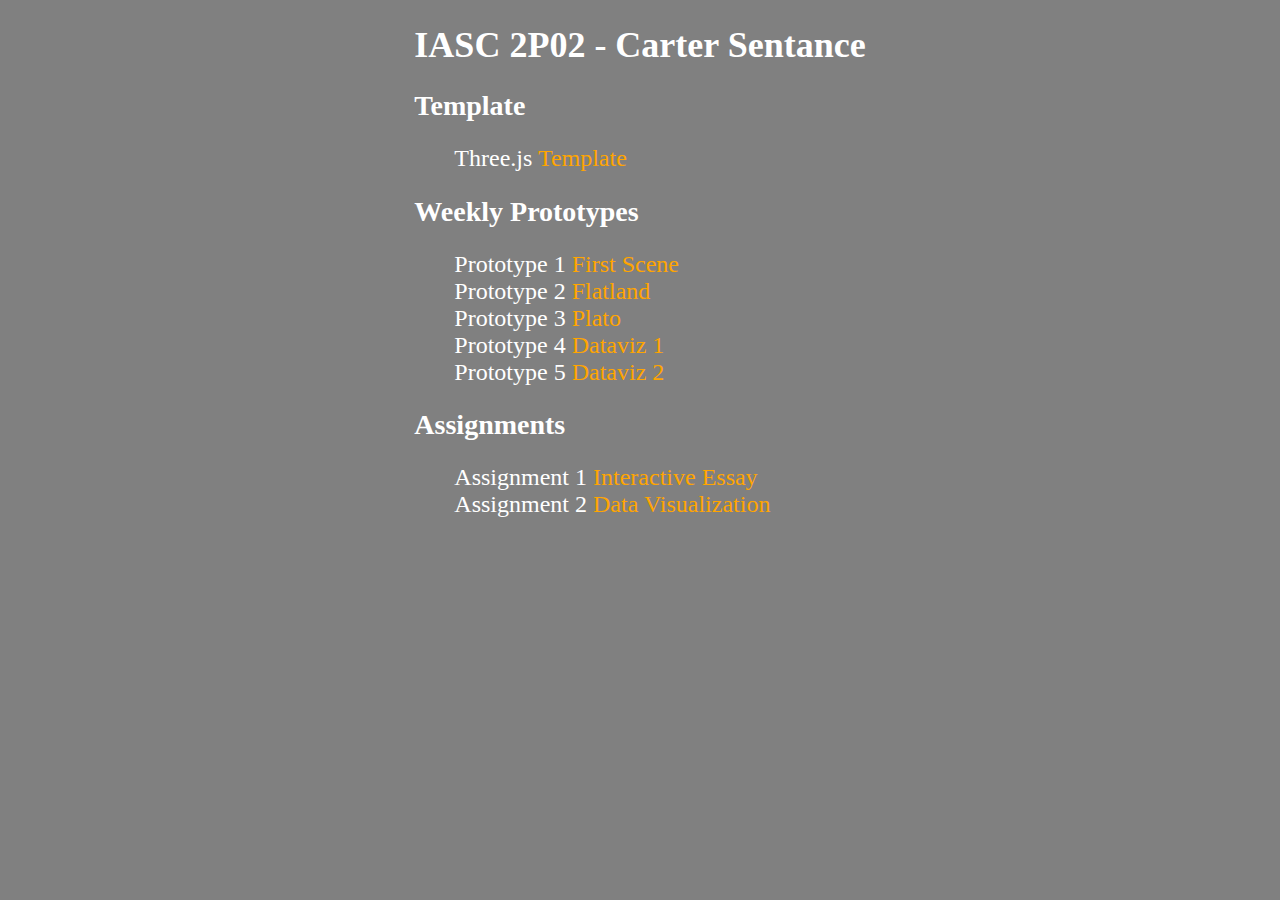
<file: index.html>
<!DOCTYPE html>
<head>
    <title>IASC 2P02 - Carter Sentance</title>

    <!-- css -->
     <link rel="stylesheet" href="style.css">
</head>
<body>
    <h1>IASC 2P02 - Carter Sentance</h1>

    <h2>Template</h2>
    <ul>
        <li>Three.js <a href="template/">Template</a></li>
    </ul>

    <h2>Weekly Prototypes</h2>
    <ul>
        <li>Prototype 1 <a href="prototype1/">First Scene</a></li>
        <li>Prototype 2 <a href="prototype2/">Flatland</a></li>
        <li>Prototype 3 <a href="prototype3/">Plato</a></li>
        <li>Prototype 4 <a href="prototype4/">Dataviz 1</a></li>
        <li>Prototype 5 <a href="prototype5/">Dataviz 2</a></li>
    </ul>
    <h2>Assignments</h2>
    <ul>
        <li>Assignment 1 <a href="assignment1/">Interactive Essay</a></li>
        <li>Assignment 2 <a href="assignment2/">Data Visualization</a></li>
    </ul>
</body>
</file>
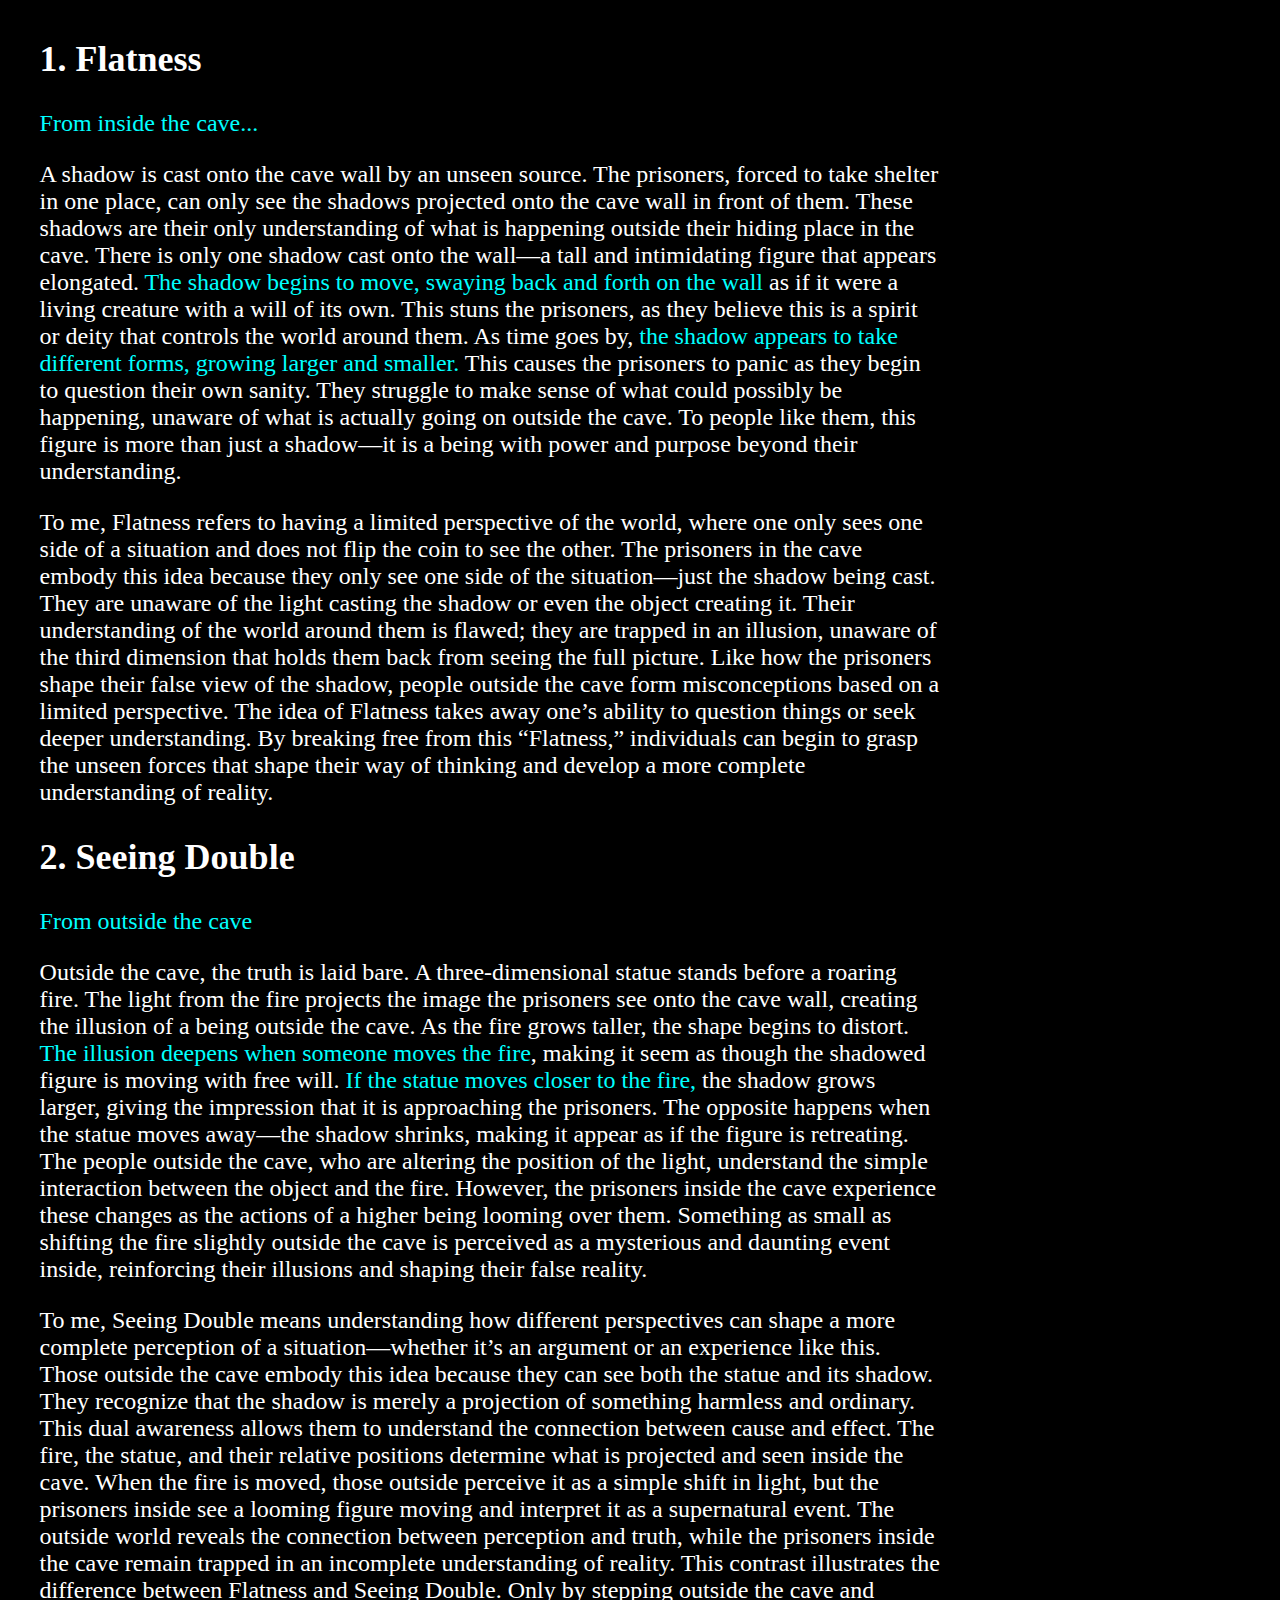
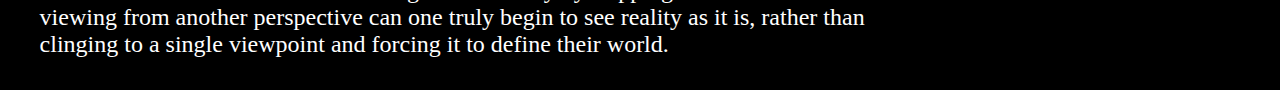
<file: assignment1/index.html>
<!DOCTYPE html>
<head>
    <title>Assignment 1</title>

    <!-- css -->
    <link rel="stylesheet" href="style.css">

    <!-- three.js importmap-->
    <script type="importmap">
        {
          "imports": {
            "three": "https://ga.jspm.io/npm:three@0.172.0/build/three.module.js",
            "OrbitControls": "https://ga.jspm.io/npm:three@0.172.0/examples/jsm/controls/OrbitControls.js",
            "lil-gui": "https://ga.jspm.io/npm:lil-gui@0.20.0/dist/lil-gui.esm.js"
          }
        }
        </script>
    <!-- three.js scene -->
     <script src="script.js" type="module"></script>
</head>
<body>
  <div class="flexbox">
    <!-- ESSAY -->
    <div class="essay">
     <h2>1. Flatness</h2>
      <p><span class="clickable" id="part-one">From inside the cave...</span></p>

      <p>A shadow is cast onto the cave wall by an unseen source. The prisoners, forced to take shelter in one place, can only see the shadows projected onto the cave wall in front of them. These shadows are their only understanding of what is happening outside their hiding place in the cave. There is only one shadow cast onto the wall—a tall and intimidating figure that appears elongated. <span class="clickable" id="first-change">The shadow begins to move, swaying back and forth on the wall</span> as if it were a living creature with a will of its own. This stuns the prisoners, as they believe this is a spirit or deity that controls the world around them. As time goes by, <span class="clickable" id="second-change">the shadow appears to take different forms, growing larger and smaller.</span> This causes the prisoners to panic as they begin to question their own sanity. They struggle to make sense of what could possibly be happening, unaware of what is actually going on outside the cave. To people like them, this figure is more than just a shadow—it is a being with power and purpose beyond their understanding. </p>

      <p>To me, Flatness refers to having a limited perspective of the world, where one only sees one side of a situation and does not flip the coin to see the other. The prisoners in the cave embody this idea because they only see one side of the situation—just the shadow being cast. They are unaware of the light casting the shadow or even the object creating it. Their understanding of the world around them is flawed; they are trapped in an illusion, unaware of the third dimension that holds them back from seeing the full picture. Like how the prisoners shape their false view of the shadow, people outside the cave form misconceptions based on a limited perspective. The idea of Flatness takes away one’s ability to question things or seek deeper understanding. By breaking free from this “Flatness,” individuals can begin to grasp the unseen forces that shape their way of thinking and develop a more complete understanding of reality. </p>

     <h2>2. Seeing Double</h2>
      <p><span class="clickable" id="part-two">From outside the cave</span></p>

      <p>Outside the cave, the truth is laid bare. A three-dimensional statue stands before a roaring fire. The light from the fire projects the image the prisoners see onto the cave wall, creating the illusion of a being outside the cave. As the fire grows taller, the shape begins to distort. <span class="clickable" id="third-change">The illusion deepens when someone moves the fire</span>, making it seem as though the shadowed figure is moving with free will. <span class="clickable" id="fourth-change">If the statue moves closer to the fire,</span> the shadow grows larger, giving the impression that it is approaching the prisoners. The opposite happens when the statue moves away—the shadow shrinks, making it appear as if the figure is retreating. The people outside the cave, who are altering the position of the light, understand the simple interaction between the object and the fire. However, the prisoners inside the cave experience these changes as the actions of a higher being looming over them. Something as small as shifting the fire slightly outside the cave is perceived as a mysterious and daunting event inside, reinforcing their illusions and shaping their false reality.</p>

      <p>To me, Seeing Double means understanding how different perspectives can shape a more complete perception of a situation—whether it’s an argument or an experience like this. Those outside the cave embody this idea because they can see both the statue and its shadow. They recognize that the shadow is merely a projection of something harmless and ordinary. This dual awareness allows them to understand the connection between cause and effect. The fire, the statue, and their relative positions determine what is projected and seen inside the cave. When the fire is moved, those outside perceive it as a simple shift in light, but the prisoners inside see a looming figure moving and interpret it as a supernatural event. The outside world reveals the connection between perception and truth, while the prisoners inside the cave remain trapped in an incomplete understanding of reality. This contrast illustrates the difference between Flatness and Seeing Double. Only by stepping outside the cave and viewing from another perspective can one truly begin to see reality as it is, rather than clinging to a single viewpoint and forcing it to define their world.</p>

    </div>

    <!-- SCENE -->
    <div class="scene">
    <canvas class="webgl"></canvas>
    </div>

  </div>
</body>
</file>
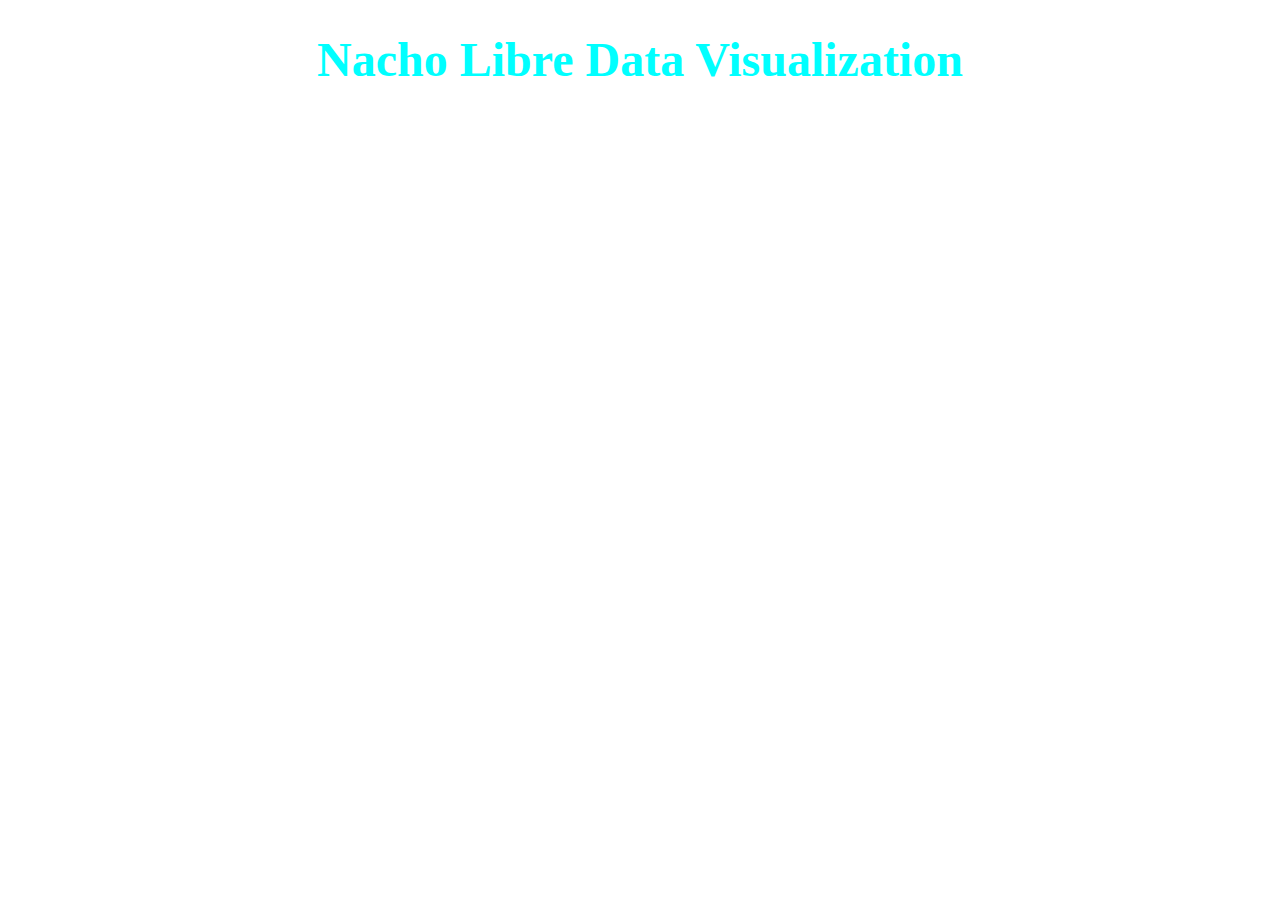
<file: assignment2/index.html>
<!DOCTYPE html>
<head>
    <title>Assignment 2</title>

    <!-- css -->
    <link rel="stylesheet" href="style.css">

    <!-- three.js importmap-->
    <script type="importmap">
        {
          "imports": {
            "three": "https://ga.jspm.io/npm:three@0.172.0/build/three.module.js",
            "OrbitControls": "https://ga.jspm.io/npm:three@0.172.0/examples/jsm/controls/OrbitControls.js",
            "lil-gui": "https://ga.jspm.io/npm:lil-gui@0.20.0/dist/lil-gui.esm.js"
          }
        }
        </script>
    <!-- three.js scene -->
     <script src="script.js" type="module"></script>
</head>
<body>
    <h1>Nacho Libre Data Visualization</h1>
    <canvas class="webgl"></canvas>
</body>
</file>
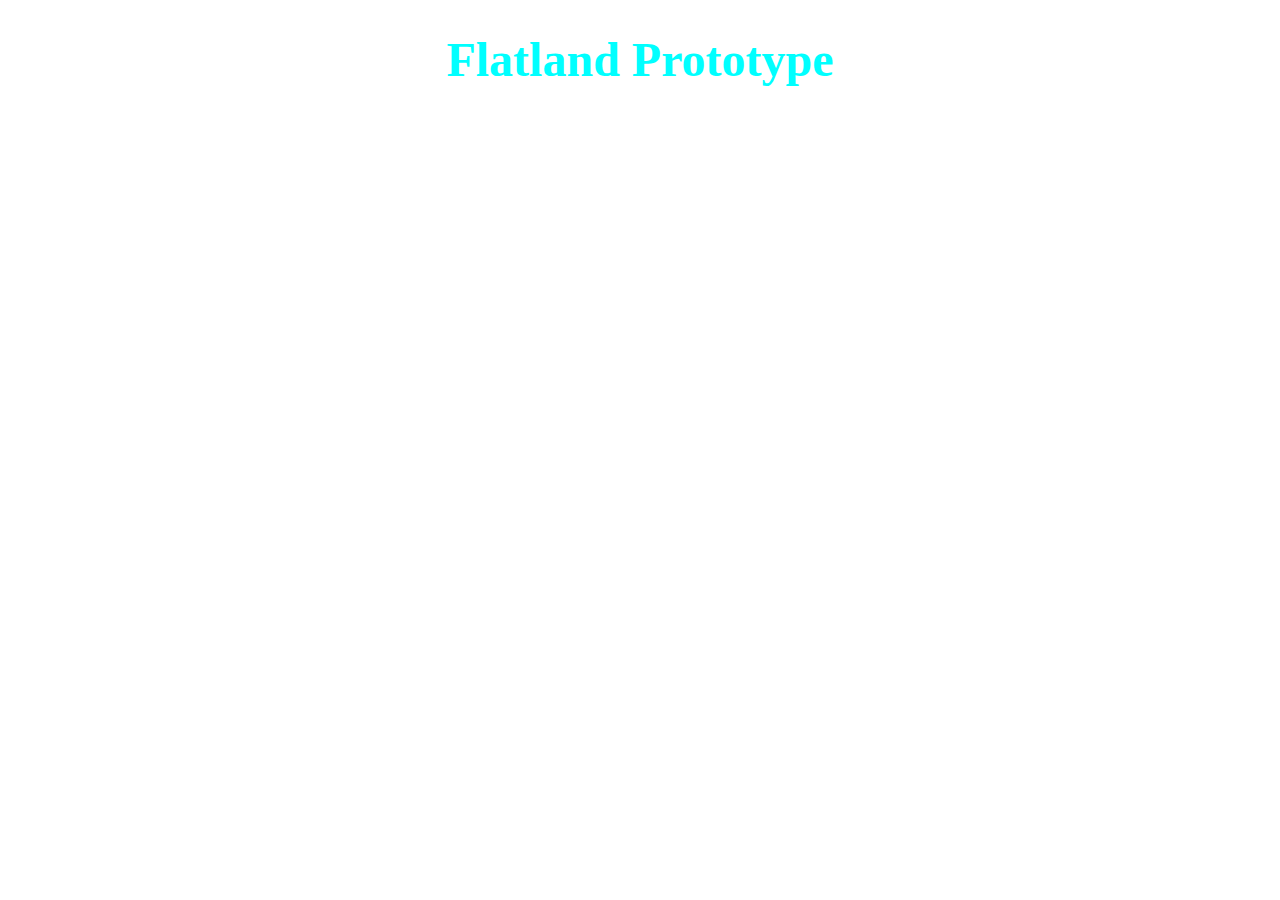
<file: prototype2/index.html>
<!DOCTYPE html>
<head>
    <title>Flatland Prototype</title>

    <!-- css -->
    <link rel="stylesheet" href="style.css">

    <!-- three.js importmap-->
    <script type="importmap">
        {
          "imports": {
            "three": "https://ga.jspm.io/npm:three@0.172.0/build/three.module.js",
            "OrbitControls": "https://ga.jspm.io/npm:three@0.172.0/examples/jsm/controls/OrbitControls.js",
            "lil-gui": "https://ga.jspm.io/npm:lil-gui@0.20.0/dist/lil-gui.esm.js"
          }
        }
        </script>
    <!-- three.js scene -->
     <script src="script.js" type="module"></script>
</head>
<body>
    <h1>Flatland Prototype</h1>
    <canvas class="webgl"></canvas>
</body>
</file>
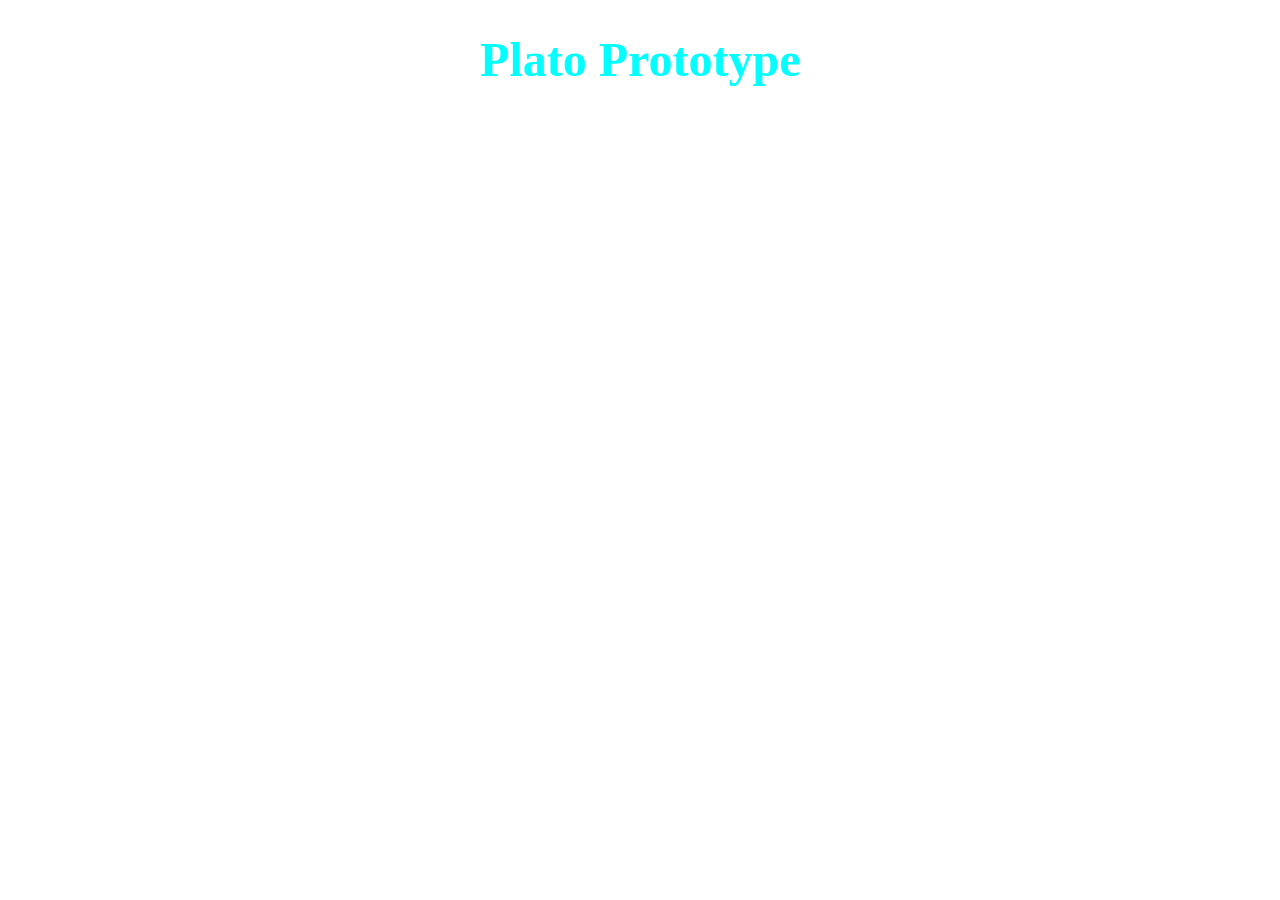
<file: prototype3/index.html>
<!DOCTYPE html>
<head>
    <title>Plato Prototype</title>

    <!-- css -->
    <link rel="stylesheet" href="style.css">

    <!-- three.js importmap-->
    <script type="importmap">
        {
          "imports": {
            "three": "https://ga.jspm.io/npm:three@0.172.0/build/three.module.js",
            "OrbitControls": "https://ga.jspm.io/npm:three@0.172.0/examples/jsm/controls/OrbitControls.js",
            "lil-gui": "https://ga.jspm.io/npm:lil-gui@0.20.0/dist/lil-gui.esm.js"
          }
        }
        </script>
    <!-- three.js scene -->
     <script src="script.js" type="module"></script>
</head>
<body>
    <h1>Plato Prototype</h1>
    <canvas class="webgl"></canvas>
</body>
</file>
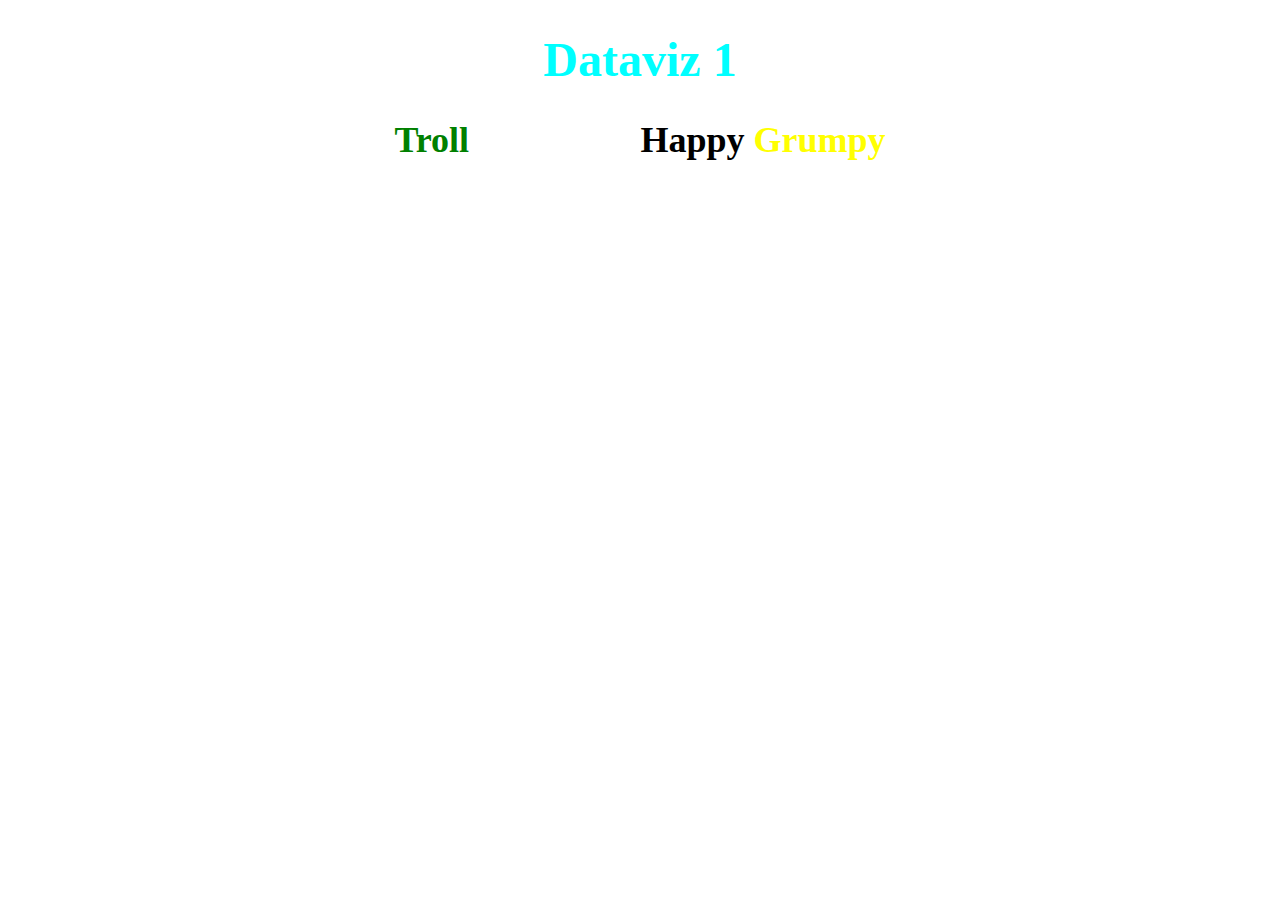
<file: prototype4/index.html>
<!DOCTYPE html>
<head>
    <title>Dataviz 1</title>

    <!-- css -->
    <link rel="stylesheet" href="style.css">

    <!-- three.js importmap-->
    <script type="importmap">
        {
          "imports": {
            "three": "https://ga.jspm.io/npm:three@0.172.0/build/three.module.js",
            "OrbitControls": "https://ga.jspm.io/npm:three@0.172.0/examples/jsm/controls/OrbitControls.js",
            "lil-gui": "https://ga.jspm.io/npm:lil-gui@0.20.0/dist/lil-gui.esm.js"
          }
        }
        </script>
    <!-- three.js scene -->
     <script src="script.js" type="module"></script>
</head>
<body>
    <h1>Dataviz 1</h1>
    <h2><span style="color: green">Troll</span> <span style="color: white">Astronaut</span> <span style="color: black">Happy</span> <span style="color: yellow">Grumpy</span></h2>
    <canvas class="webgl"></canvas>
</body>
</file>
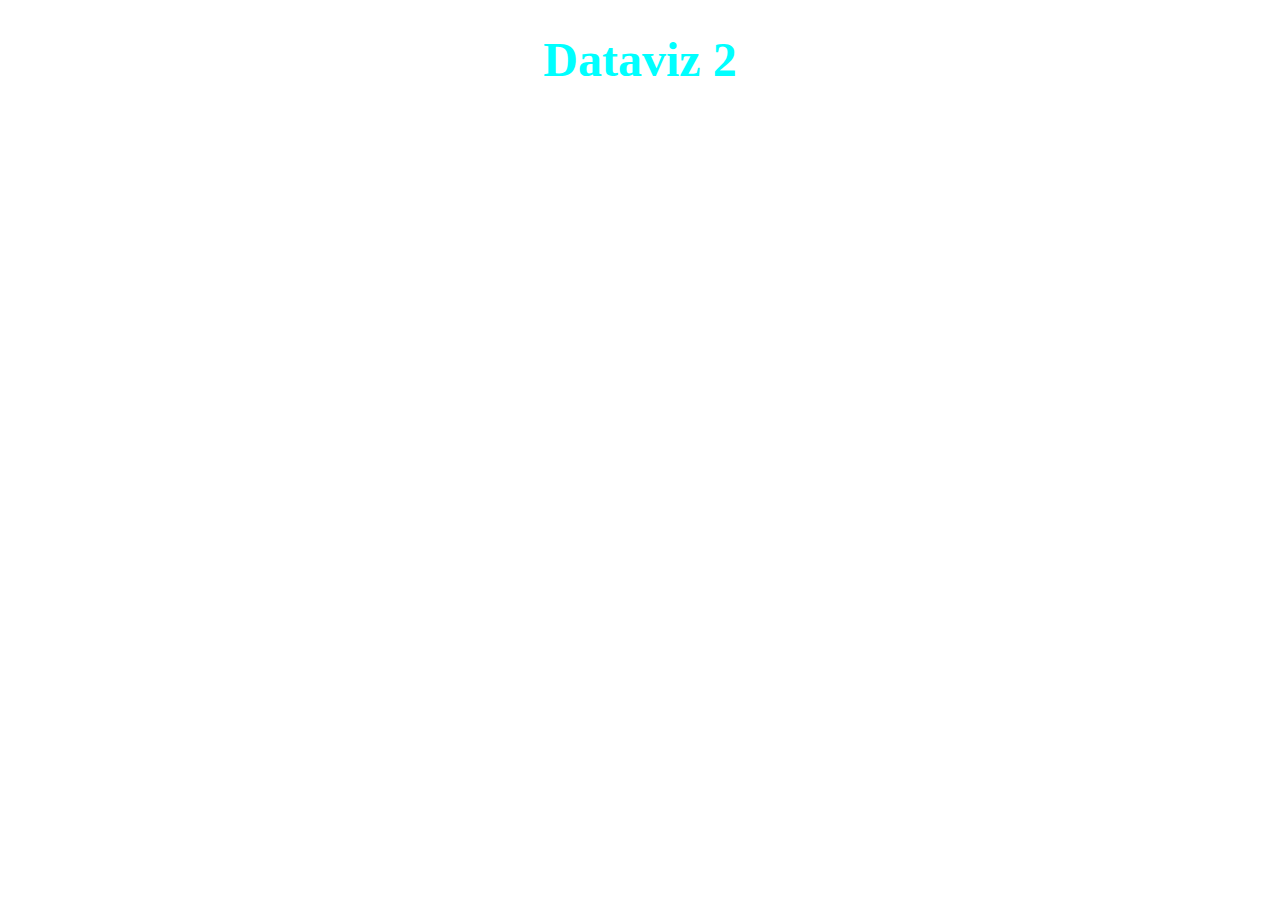
<file: prototype5/index.html>
<!DOCTYPE html>
<head>
    <title>Dataviz 2</title>

    <!-- css -->
    <link rel="stylesheet" href="style.css">

    <!-- three.js importmap-->
    <script type="importmap">
        {
          "imports": {
            "three": "https://ga.jspm.io/npm:three@0.172.0/build/three.module.js",
            "OrbitControls": "https://ga.jspm.io/npm:three@0.172.0/examples/jsm/controls/OrbitControls.js",
            "lil-gui": "https://ga.jspm.io/npm:lil-gui@0.20.0/dist/lil-gui.esm.js"
          }
        }
        </script>
    <!-- three.js scene -->
     <script src="script.js" type="module"></script>
</head>
<body>
    <h1>Dataviz 2</h1>
    <canvas class="webgl"></canvas>
</body>
</file>
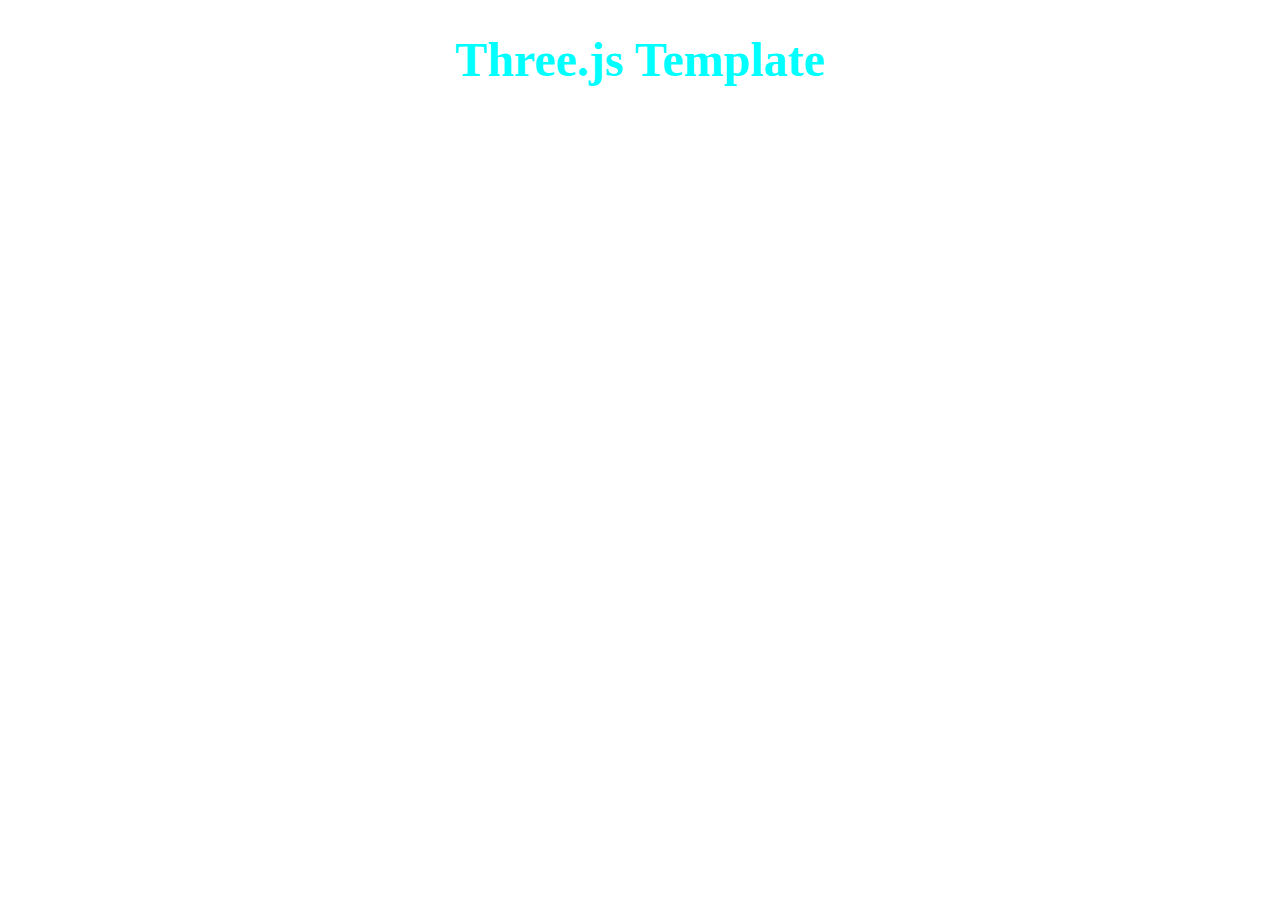
<file: template/index.html>
<!DOCTYPE html>
<head>
    <title>Three.js Template</title>

    <!-- css -->
    <link rel="stylesheet" href="style.css">

    <!-- three.js importmap-->
    <script type="importmap">
        {
          "imports": {
            "three": "https://ga.jspm.io/npm:three@0.172.0/build/three.module.js"
          }
        }
        </script>
    <!-- three.js scene -->
     <script src="script.js" type="module"></script>
</head>
<body>
    <h1>Three.js Template</h1>
    <canvas class="webgl"></canvas>
</body>
</file>
<file: style.css>
body {
    background-color: gray;
    color: white;
    width: fit-content;
    margin: 0 auto;
    text-align: left;
}

h1 {
    font-size: 36px;
}

h2 {
    font-size: 28px;
}

li {
    font-size: 24px;
    list-style-type: none;
}

a {
    color: orange;
    text-decoration: none;
}

a:hover {
    color: aqua;
    text-decoration: overline;
}
</file>
<file: assignment1/style.css>
body {
    background-color: black;
}

h1 {
    color:aqua;
    font-size: 48px;
    text-align: center;
}

.flexbox {
    display: flex;
    flex-direction: row;
    justify-content: center;
    width: 95%;
    margin: 0 auto;
    z-index: 1;
}

.webgl {
    position: relative;
    top: 0;
    left: 0;
    outline: none;
    z-index: 2;
}

.essay {
    color: white;
    font-size: 24px;
    width: 100%;
}

.clickable {
    color: aqua;
    cursor: grab;

}

.clickable:hover {
    color: orange;
}
</file>
<file: assignment2/style.css>
h1, h2 {
    color:aqua;
    text-align: center;
}

h1 {
    font-size: 48px;
}

h2 {
    font-size: 36px;
}

.webgl {
    position: absolute;
    top: 0;
    left: 0;
    outline: none;
    z-index: -1;
}
</file>
<file: prototype2/style.css>
h1 {
    color:aqua;
    font-size: 48px;
    text-align: center;
}

.webgl {
    position: absolute;
    top: 0;
    left: 0;
    outline: none;
    z-index: -1;
}
</file>
<file: prototype3/style.css>
h1 {
    color:aqua;
    font-size: 48px;
    text-align: center;
}

.webgl {
    position: absolute;
    top: 0;
    left: 0;
    outline: none;
    z-index: -1;
}
</file>
<file: prototype4/style.css>
h1, h2 {
    color:aqua;
    text-align: center;
}

h1 {
    font-size: 48px;
}

h2 {
    font-size: 36px;
}

.webgl {
    position: absolute;
    top: 0;
    left: 0;
    outline: none;
    z-index: -1;
}
</file>
<file: prototype5/style.css>
h1, h2 {
    color:aqua;
    text-align: center;
}

h1 {
    font-size: 48px;
}

h2 {
    font-size: 36px;
}

.webgl {
    position: absolute;
    top: 0;
    left: 0;
    outline: none;
    z-index: -1;
}
</file>
<file: template/style.css>
h1 {
    color:aqua;
    font-size: 48px;
    text-align: center;
}

.webgl {
    position: absolute;
    top: 0;
    left: 0;
    outline: none;
    z-index: -1;
}
</file>
